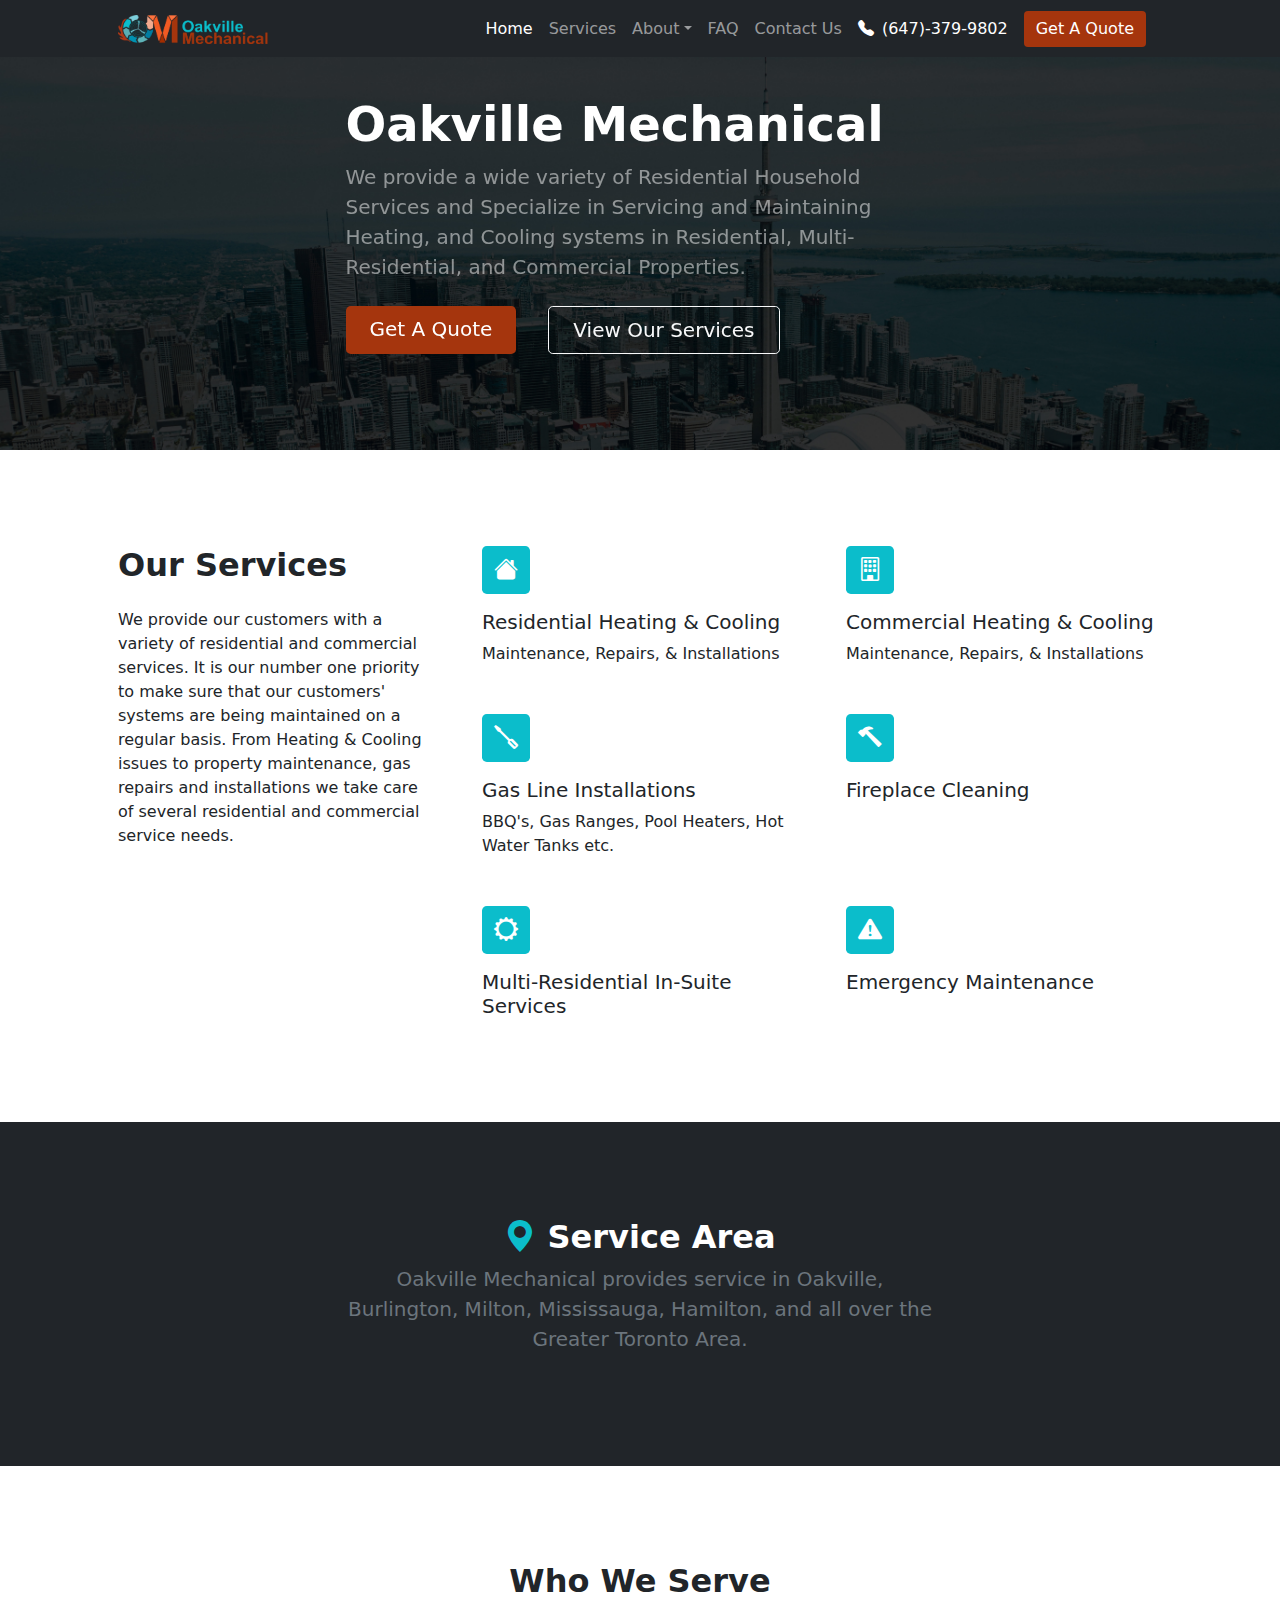
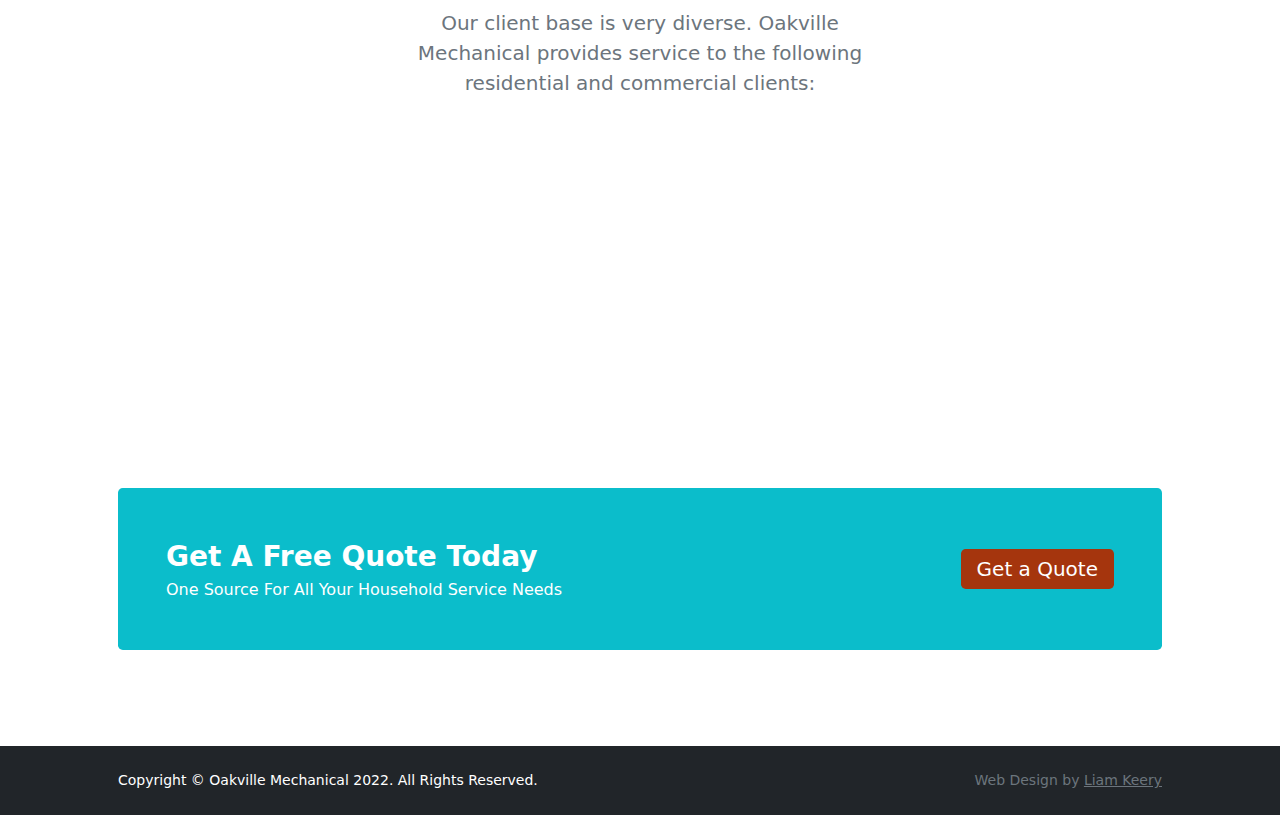
<file: index.html>
<!DOCTYPE html>
<html lang="en">
    <head>
        <meta charset="utf-8" />
        <meta name="viewport" content="width=device-width, initial-scale=1,
            shrink-to-fit=no" />
        <meta name="description" content="Oakville Mechanical provides a wide
            variety of Residential Household Services within the Greater Toronto
            Area.">
        <meta name="keywords" content="oakville, mechanical, hvac, toronto, gta,
            burlington, hamilton, mississauga, technician, insured, heating
            service, cooling service, property maintenance, maintenance,
            emergency hvac, hvac service, oakville mechanical, commercial hvac">
        <meta name="robots" content="index, follow">
        <meta http-equiv="Content-Type" content="text/html; charset=utf-8">
        <meta name="language" content="English">
        <title>Oakville Mechanical | Home</title>
        <!-- Favicon-->
        <link rel="icon" type="image/x-icon" href="assets/favicon.ico" />
        <!-- Bootstrap icons-->
        <link
            href="https://cdn.jsdelivr.net/npm/bootstrap-icons@1.5.0/font/bootstrap-icons.css"
            rel="stylesheet" />
        <!-- Core theme CSS (includes Bootstrap)-->
        <link href="css/styles.css" rel="stylesheet" />
        <!-- Custom CSS -->
        <link rel="stylesheet" href="css/main.css">
        <!-- AOS -->
        <link href="https://unpkg.com/aos@2.3.1/dist/aos.css" rel="stylesheet">
        <script src="https://unpkg.com/aos@2.3.1/dist/aos.js"></script>
    </head>
    <body class="d-flex flex-column h-100">
        <main class="flex-shrink-0">
            <!-- Navigation-->
            <nav class="navbar fixed-top navbar-expand-lg navbar-dark bg-dark
                p-2">
                <div class="container px-5">
                    <a class="navbar-brand" href="index.html">
                        <img class="img-fluid nav-logo"
                            src="images/oakville_mechanical_logo_full.png"
                            alt="Oakville Mechanical">
                    </a>
                    <button class="navbar-toggler" type="button"
                        data-bs-toggle="collapse"
                        data-bs-target="#navbarSupportedContent"
                        aria-controls="navbarSupportedContent"
                        aria-expanded="false" aria-label="Toggle navigation"><span
                            class="navbar-toggler-icon"></span></button>
                    <div class="collapse navbar-collapse"
                        id="navbarSupportedContent">
                        <ul class="navbar-nav ms-auto mb-2 mb-lg-0">
                            <li class="nav-item"><a class="nav-link active"
                                    href="index.html">Home</a></li>
                            <li class="nav-item"><a class="nav-link"
                                    href="index.html#services">Services</a></li>
                            <li class="nav-item dropdown">
                                <a class="nav-link dropdown-toggle"
                                    id="navbarDropdownBlog" href="#"
                                    role="button" data-bs-toggle="dropdown"
                                    aria-expanded="false">About</a>
                                <ul class="dropdown-menu dropdown-menu-end"
                                    aria-labelledby="navbarDropdownBlog">
                                    <li><a class="dropdown-item"
                                            href="index.html#service-area">Service
                                            Area</a></li>
                                    <li><a class="dropdown-item"
                                            href="index.html#clients">Who We
                                            Serve</a></li>
                                </ul>
                            </li>
                            <li class="nav-item"><a class="nav-link"
                                    href="faq.html">FAQ</a></li>
                            <li class="nav-item"><a class="nav-link"
                                    href="contact.html">Contact Us</a></li>
                            <li class="text-white align-items-center d-flex
                                nav-phone"><i class="bi bi-telephone-fill px-2"></i><a
                                    class="text-white phone"
                                    href="tel:6473799802">(647)-379-9802</a></li>
                        </ul>
                        <a class="btn btn-primary mx-3 nav-quote"
                            href="contact.html">Get A Quote</a>

                    </div>
                </div>
            </nav>
            <!-- Header-->
            <header class="py-5" id="hero">
                <div class="container px-5">
                    <div class="row gx-5 align-items-center
                        justify-content-center">
                        <div class="col-lg-8 col-xl-7 col-xxl-6">
                            <div class="my-5 text-center text-xl-start"
                                data-aos="fade-up" data-aos-duration="2000">
                                <h1 class="display-5 fw-bolder text-white mb-2
                                    mt-2">Oakville Mechanical</h1>
                                <p class="lead fw-normal text-white-50 mb-4">We
                                    provide a wide variety of Residential
                                    Household Services and Specialize in
                                    Servicing and Maintaining Heating, and
                                    Cooling systems in Residential,
                                    Multi-Residential, and Commercial
                                    Properties.</p>
                                <div class="d-grid gap-3 d-sm-flex
                                    justify-content-sm-center
                                    justify-content-xl-start">
                                    <a class="btn btn-primary btn-lg px-4
                                        me-sm-3" href="contact.html">Get A Quote</a>
                                    <a class="btn btn-outline-light btn-lg px-4"
                                        href="#services">View Our Services</a>
                                </div>
                            </div>
                        </div>
                        <!-- <div class="col-xl-5 col-xxl-6 d-none d-xl-block text-center"><img class="img-fluid rounded-3 my-5" src="images/toronto.jpg" alt="GTA" /></div> -->
                    </div>
                </div>
            </header>
            <!-- Features section-->
            <section class="py-5" id="services">
                <div class="container px-5 my-5">
                    <div class="row gx-5">
                        <div class="col-lg-4 mb-5 mb-lg-0">
                            <h2 class="fw-bolder mb-4">Our Services</h2>
                            <p>We provide our customers with a variety of
                                residential and commercial services. It is our
                                number one priority to make sure that our
                                customers' systems are being maintained on a
                                regular basis. From Heating & Cooling issues to
                                property maintenance, gas repairs and
                                installations we take care of several
                                residential and commercial service needs.</p>
                        </div>
                        <div class="col-lg-8">
                            <div class="row gx-5 row-cols-1 row-cols-md-2">
                                <div class="col mb-5 h-100">
                                    <div class="feature bg-om bg-gradient
                                        text-white rounded-3 mb-3"><i class="bi
                                            bi-house-fill"></i>
                                    </div>
                                    <h2 class="h5">Residential Heating & Cooling</h2>
                                    <p class="mb-0">Maintenance, Repairs, &amp;
                                        Installations</p>
                                </div>
                                <div class="col mb-5 h-100">
                                    <div class="feature bg-om bg-gradient
                                        text-white rounded-3 mb-3"><i class="bi
                                            bi-building"></i></div>
                                    <h2 class="h5">Commercial Heating & Cooling</h2>
                                    <p class="mb-0">Maintenance, Repairs, &amp;
                                        Installations</p>
                                </div>
                                <div class="col mb-5 mb-md-0 h-100">
                                    <div class="feature bg-om bg-gradient
                                        text-white rounded-3 mb-3"><i class="bi
                                            bi-screwdriver"></i></div>
                                    <h2 class="h5">Gas Line Installations</h2>
                                    <p class="mb-0">BBQ's, Gas Ranges, Pool
                                        Heaters, Hot Water Tanks etc.</p>
                                </div>
                                <div class="col h-100">
                                    <div class="feature bg-om bg-gradient
                                        text-white rounded-3 mb-3"><i class="bi
                                            bi-hammer"></i></div>
                                    <h2 class="h5">Fireplace Cleaning</h2>
                                    
                                </div>
                            </div>
                            <div class="row mt-5 gx-5 row-cols-1 row-cols-md-2">
                                <!-- <div class="col mb-5 h-100">
                                    <div class="feature bg-om bg-gradient
                                        text-white rounded-3 mb-3"><i class="bi
                                            bi-bricks"></i></div>
                                    <h2 class="h5">Fireplace Cleaning</h2>
                                </div>
                                <div class="col mb-5 h-100">
                                    <div class="feature bg-om bg-gradient
                                        text-white rounded-3 mb-3"><i class="bi
                                            bi-droplet-fill"></i></div>
                                    <h2 class="h5">BBQ Cleaning</h5>
                                </div> -->
                                <div class="col mb-5 mb-md-0 h-100">
                                    <div class="feature bg-om bg-gradient
                                        text-white rounded-3 mb-3"><i class="bi
                                            bi-gear-wide"></i></div>
                                    <h2 class="h5">Multi-Residential In-Suite
                                        Services</h2>

                                </div>
                                <div class="col h-100">
                                    <div class="feature bg-om bg-gradient
                                        text-white rounded-3 mb-3"><i class="bi
                                            bi-exclamation-triangle-fill"></i></div>
                                    <h2 class="h5">Emergency Maintenance</h2>
                                </div>
                            </div>
                        </div>
                    </div>
                </div>
            </section>
            <!-- Testimonial section-->
            <div class="py-5 bg-dark" id="service-area">
                <div class="container px-5 my-5">
                    <div class="row gx-5 justify-content-center">
                        <div class="col-lg-10 col-xl-7">
                            <div class="text-center">
                                <h2 class="fw-bolder text-white"><i class="bi
                                        bi-geo-alt-fill" style="color:
                                        #0bbdcb;"></i>&nbsp;Service Area</h2>
                                <p class="lead fw-normal text-muted">Oakville
                                    Mechanical provides service in Oakville,
                                    Burlington, Milton, Mississauga, Hamilton,
                                    and all over the Greater Toronto Area.</p>
                            </div>
                        </div>
                    </div>
                </div>
            </div>
            <!-- Blog preview section-->
            <section class="py-5" id="clients">
                <div class="container px-5 my-5">
                    <div class="row gx-5 justify-content-center">
                        <div class="col-lg-8 col-xl-6">
                            <div class="text-center">
                                <h2 class="fw-bolder">Who We Serve</h2>
                                <p class="lead fw-normal text-muted mb-5">Our
                                    client base is very diverse. Oakville
                                    Mechanical provides service to the following
                                    residential and commercial clients:</p>
                            </div>
                        </div>
                    </div>
                    <div class="row gx-5">
                        <div class="row justify-content-center mb-3">
                            <div class="col-sm-4 mb-3" data-aos="fade-up"
                                data-aos-duration="1000" data-aos-offset="200">
                                <div class="card">
                                    <div class="card-body">
                                        <h5 class="card-title text-center"><i
                                                class="bi bi-check-circle-fill"
                                                style="padding-right: 8px;"></i>Home
                                            Owners</h5>

                                    </div>
                                </div>
                            </div>
                            <div class="col-sm-4" data-aos="fade-up"
                                data-aos-duration="1000" data-aos-offset="200">
                                <div class="card">
                                    <div class="card-body">
                                        <h5 class="card-title text-center"><i
                                                class="bi bi-check-circle-fill"
                                                style="padding-right: 8px;"></i>Business
                                            Owners</h5>

                                    </div>
                                </div>
                            </div>
                        </div>
                        <div class="row justify-content-center mb-3">
                            <div class="col-sm-4 mb-3" data-aos="fade-up"
                                data-aos-duration="1000" data-aos-offset="200">
                                <div class="card">
                                    <div class="card-body">
                                        <h5 class="card-title text-center"><i
                                                class="bi bi-check-circle-fill"
                                                style="padding-right: 8px;"></i>Developers</h5>
                                    </div>
                                </div>
                            </div>
                            <div class="col-sm-4" data-aos="fade-up"
                                data-aos-duration="1000" data-aos-offset="200">
                                <div class="card">
                                    <div class="card-body">
                                        <h5 class="card-title text-center"><i
                                                class="bi bi-check-circle-fill"
                                                style="padding-right: 8px;"></i>Property
                                            Managers</h5>
                                    </div>
                                </div>
                            </div>
                        </div>
                        <div class="row justify-content-center mb-3">
                            <div class="col-sm-4 mb-3" data-aos="fade-up"
                                data-aos-duration="1000" data-aos-offset="200">
                                <div class="card">
                                    <div class="card-body">
                                        <h5 class="card-title text-center"><i
                                                class="bi bi-check-circle-fill"
                                                style="padding-right: 8px;"></i>Facility
                                            Managers</h5>

                                    </div>
                                </div>
                            </div>
                            <div class="col-sm-4" data-aos="fade-up"
                                data-aos-duration="1000" data-aos-offset="200">
                                <div class="card">
                                    <div class="card-body">
                                        <h5 class="card-title text-center"><i
                                                class="bi bi-check-circle-fill"
                                                style="padding-right: 8px;"></i>High-Rise
                                            Residential</h5>

                                    </div>
                                </div>
                            </div>
                        </div>
                    </div>
                    <!-- Call to action-->
                    <aside class="bg-om bg-gradient rounded-3 p-4 p-sm-5 mt-5">
                        <div class="d-flex align-items-center
                            justify-content-between flex-column flex-xl-row
                            text-center text-xl-start">
                            <div class="mb-4 mb-xl-0">
                                <div class="fs-3 fw-bold text-white">Get A Free
                                    Quote Today</div>
                                <div class="text-white">One Source For All Your
                                    Household Service Needs</div>
                            </div>
                            <div class="ms-xl-4">
                                <a href="contact.html" class="btn-lg
                                    btn-primary" style="text-decoration: none;"
                                    id="button-newsletter">Get a Quote</a>
                            </div>
                        </div>
                    </aside>
                </div>
            </section>
        </main>
        <!-- Footer-->
        <footer class="bg-dark py-4 mt-auto">
            <div class="container px-5">
                <div class="row align-items-center justify-content-between
                    flex-column flex-sm-row">
                    <div class="col-auto"><div class="small m-0 text-white">Copyright
                            &copy; Oakville Mechanical 2022. All Rights
                            Reserved.</div></div>
                    <div class="col-auto">
                        <!-- <a class="link-light small" href="#!">Privacy</a>
                        <span class="text-white mx-1">&middot;</span>
                        <a class="link-light small" href="#!">Terms</a>
                        <span class="text-white mx-1">&middot;</span>
                        <a class="link-light small" href="#!">Contact</a> -->
                        <div class="small m-0 text-muted">Web Design by <a
                                class="text-muted" href="http://liamkeery.com">Liam
                                Keery</a></div>
                    </div>
                </div>
            </div>
        </footer>
        <!-- Bootstrap core JS-->
        <script
            src="https://cdn.jsdelivr.net/npm/bootstrap@5.1.3/dist/js/bootstrap.bundle.min.js"></script>
        <!-- Core theme JS-->
        <script src="js/scripts.js"></script>
        <!-- AOS -->
        <script>
            AOS.init();
        </script>
    </body>
</html>
</file>
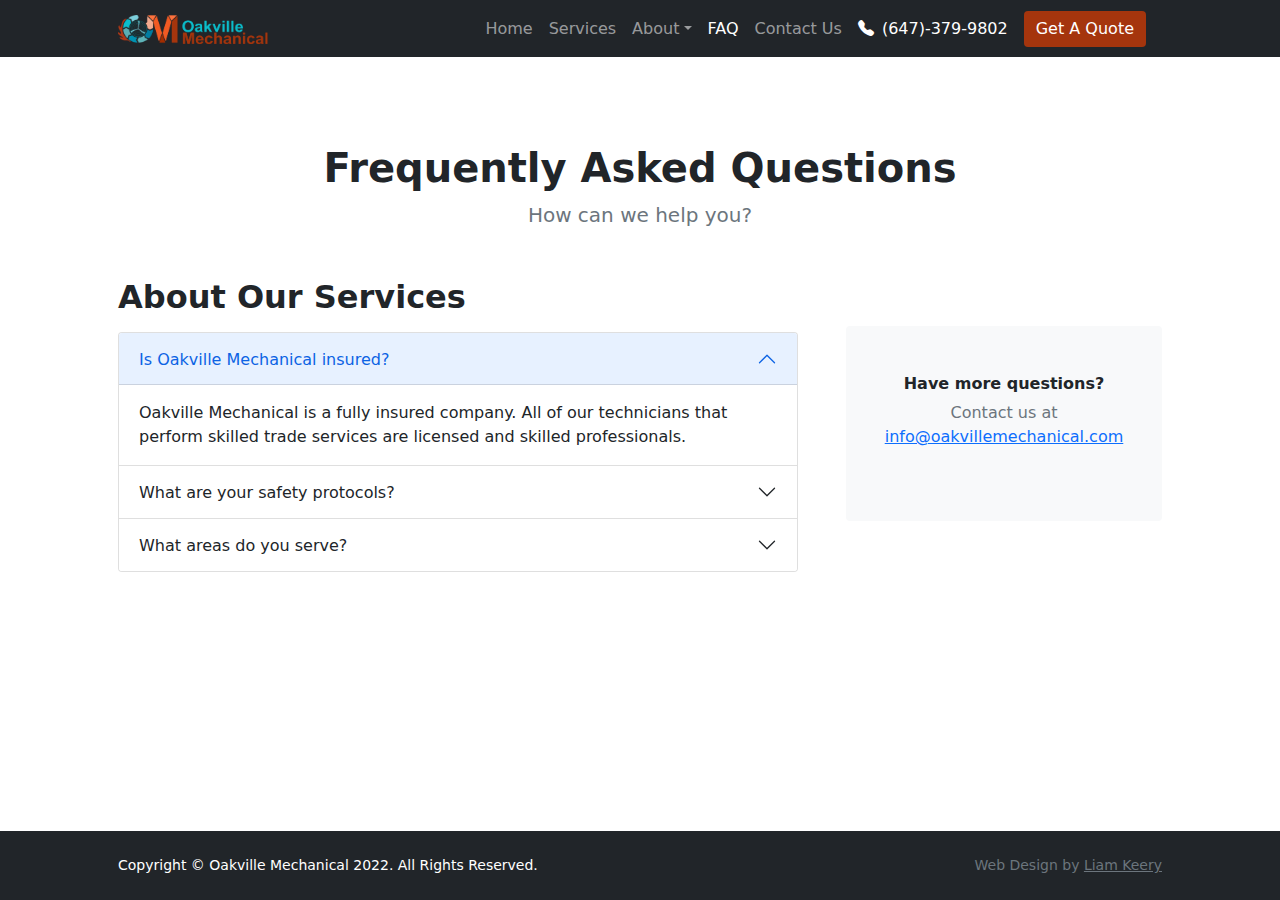
<file: faq.html>
<!DOCTYPE html>
<html lang="en">
    <head>
        <meta charset="utf-8" />
        <meta name="viewport" content="width=device-width, initial-scale=1,
            shrink-to-fit=no" />
        <meta name="description" content="Oakville Mechanical provides a wide
            variety of Residential Household Services within the Greater Toronto
            Area.">
        <meta name="keywords" content="oakville, mechanical, hvac, toronto, gta,
            burlington, hamilton, mississauga, technician, insured, heating
            service, cooling service, property maintenance, maintenance,
            emergency hvac, hvac service, oakville mechanical, bbq, bbq
            cleaning, fireplace cleaning, commercial hvac">
        <meta name="robots" content="index, follow">
        <meta http-equiv="Content-Type" content="text/html; charset=utf-8">
        <meta name="language" content="English">
        <title>Oakville Mechanical | FAQ</title>
        <!-- Favicon-->
        <link rel="icon" type="image/x-icon" href="assets/favicon.ico" />
        <!-- Bootstrap icons-->
        <link
            href="https://cdn.jsdelivr.net/npm/bootstrap-icons@1.5.0/font/bootstrap-icons.css"
            rel="stylesheet" />
        <!-- Core theme CSS (includes Bootstrap)-->
        <link href="css/styles.css" rel="stylesheet" />
        <!-- Custom CSS -->
        <link rel="stylesheet" href="css/main.css">
        <!-- AOS -->
        <link href="https://unpkg.com/aos@2.3.1/dist/aos.css" rel="stylesheet">
        <script src="https://unpkg.com/aos@2.3.1/dist/aos.js"></script>
    </head>
    <body class="d-flex flex-column h-100">
        <main class="flex-shrink-0">
            <!-- Navigation-->
            <nav class="navbar fixed-top navbar-expand-lg navbar-dark bg-dark
                p-2">
                <div class="container px-5">
                    <a class="navbar-brand" href="index.html">
                        <img class="img-fluid nav-logo"
                            src="images/oakville_mechanical_logo_full.png"
                            alt="Oakville Mechanical">
                    </a>
                    <button class="navbar-toggler" type="button"
                        data-bs-toggle="collapse"
                        data-bs-target="#navbarSupportedContent"
                        aria-controls="navbarSupportedContent"
                        aria-expanded="false" aria-label="Toggle navigation"><span
                            class="navbar-toggler-icon"></span></button>
                    <div class="collapse navbar-collapse"
                        id="navbarSupportedContent">
                        <ul class="navbar-nav ms-auto mb-2 mb-lg-0">
                            <li class="nav-item"><a class="nav-link"
                                    href="index.html">Home</a></li>
                            <li class="nav-item"><a class="nav-link"
                                    href="index.html#services">Services</a></li>
                            <li class="nav-item dropdown">
                                <a class="nav-link dropdown-toggle"
                                    id="navbarDropdownBlog" href="#"
                                    role="button" data-bs-toggle="dropdown"
                                    aria-expanded="false">About</a>
                                <ul class="dropdown-menu dropdown-menu-end"
                                    aria-labelledby="navbarDropdownBlog">
                                    <li><a class="dropdown-item"
                                            href="index.html#service-area">Service
                                            Area</a></li>
                                    <li><a class="dropdown-item"
                                            href="index.html#clients">Who We
                                            Serve</a></li>
                                </ul>
                            </li>
                            <li class="nav-item"><a class="nav-link active"
                                    href="faq.html">FAQ</a></li>
                            <li class="nav-item"><a class="nav-link"
                                    href="contact.html">Contact Us</a></li>
                            <li class="text-white align-items-center d-flex"><i
                                    class="bi bi-telephone-fill px-2"></i><a
                                    class="text-white phone"
                                    href="tel:6473799802">(647)-379-9802</a></li>
                        </ul>
                        <a class="btn btn-primary mx-3" href="contact.html">Get
                            A Quote</a>

                    </div>
                </div>
            </nav>
            <!-- Page Content-->
            <section class="py-5 mt-5">
                <div class="container px-5 my-5">
                    <div class="text-center mb-5">
                        <h1 class="fw-bolder">Frequently Asked Questions</h1>
                        <p class="lead fw-normal text-muted mb-0">How can we
                            help you?</p>
                    </div>
                    <div class="row gx-5">
                        <div class="col-xl-8">
                            <!-- FAQ Accordion 1-->
                            <h2 class="fw-bolder mb-3">About Our Services</h2>
                            <div class="accordion mb-5" id="accordionExample">
                                <div class="accordion-item">
                                    <h3 class="accordion-header"
                                        id="headingOne"><button
                                            class="accordion-button"
                                            type="button"
                                            data-bs-toggle="collapse"
                                            data-bs-target="#collapseOne"
                                            aria-expanded="true"
                                            aria-controls="collapseOne">Is
                                            Oakville Mechanical insured?</button></h3>
                                    <div class="accordion-collapse collapse
                                        show" id="collapseOne"
                                        aria-labelledby="headingOne"
                                        data-bs-parent="#accordionExample">
                                        <div class="accordion-body">
                                            Oakville Mechanical is a fully
                                            insured company. All of our
                                            technicians that perform skilled
                                            trade services are licensed and
                                            skilled professionals.
                                        </div>
                                    </div>
                                </div>
                                <div class="accordion-item">
                                    <h3 class="accordion-header"
                                        id="headingTwo"><button
                                            class="accordion-button collapsed"
                                            type="button"
                                            data-bs-toggle="collapse"
                                            data-bs-target="#collapseTwo"
                                            aria-expanded="false"
                                            aria-controls="collapseTwo">What are
                                            your safety protocols?</button></h3>
                                    <div class="accordion-collapse collapse"
                                        id="collapseTwo"
                                        aria-labelledby="headingTwo"
                                        data-bs-parent="#accordionExample">
                                        <div class="accordion-body">
                                            At Oakville Mechanical, we
                                            constantly review and enhance our
                                            safety policies to ensure that our
                                            employees are performing their
                                            duties according to the Occupational
                                            Health and Safety Act.
                                        </div>
                                    </div>
                                </div>
                                <div class="accordion-item">
                                    <h3 class="accordion-header"
                                        id="headingThree"><button
                                            class="accordion-button collapsed"
                                            type="button"
                                            data-bs-toggle="collapse"
                                            data-bs-target="#collapseThree"
                                            aria-expanded="false"
                                            aria-controls="collapseThree">What
                                            areas do you serve?</button></h3>
                                    <div class="accordion-collapse collapse"
                                        id="collapseThree"
                                        aria-labelledby="headingThree"
                                        data-bs-parent="#accordionExample">
                                        <div class="accordion-body">
                                            Oakville Mechanical provides service
                                            in Oakville, Burlington, Milton,
                                            Mississauga, Hamilton, and all over
                                            the Greater Toronto Area.
                                        </div>
                                    </div>
                                </div>
                            </div>
                        </div>
                        <div class="col-xl-4">
                            <div class="card border-0 bg-light mt-xl-5">
                                <div class="card-body p-4 py-lg-5">
                                    <div class="d-flex align-items-center
                                        justify-content-center">
                                        <div class="text-center">
                                            <div class="h6 fw-bolder">Have more
                                                questions?</div>
                                            <p class="text-muted mb-4">
                                                Contact us at
                                                <br />
                                                <a href="mailto:info@oakvillemechanical.com">info@oakvillemechanical.com</a>
                                            </p>
                                            <!-- <div class="h6 fw-bolder">Follow us</div>
                                            <a class="fs-5 px-2 link-dark"
                                                href="#!"><i class="bi-twitter"></i></a>
                                            <a class="fs-5 px-2 link-dark"
                                                href="#!"><i
                                                    class="bi-facebook"></i></a>
                                            <a class="fs-5 px-2 link-dark"
                                                href="#!"><i
                                                    class="bi-linkedin"></i></a>
                                            <a class="fs-5 px-2 link-dark"
                                                href="#!"><i class="bi-youtube"></i></a>
                                        </div> -->
                                    </div>
                                </div>
                            </div>
                        </div>
                    </div>
                </div>
            </section>
        </main>
        <!-- Footer-->
        <footer class="bg-dark py-4 mt-auto">
            <div class="container px-5">
                <div class="row align-items-center justify-content-between
                    flex-column flex-sm-row">
                    <div class="col-auto"><div class="small m-0 text-white">Copyright
                            &copy; Oakville Mechanical 2022. All Rights
                            Reserved.</div></div>
                    <div class="col-auto">
                        <!-- <a class="link-light small" href="#!">Privacy</a>
                        <span class="text-white mx-1">&middot;</span>
                        <a class="link-light small" href="#!">Terms</a>
                        <span class="text-white mx-1">&middot;</span>
                        <a class="link-light small" href="#!">Contact</a> -->
                        <div class="small m-0 text-muted">Web Design by <a
                                class="text-muted" href="http://liamkeery.com">Liam
                                Keery</a></div>
                    </div>
                </div>
            </div>
        </footer>
        <!-- Bootstrap core JS-->
        <script
            src="https://cdn.jsdelivr.net/npm/bootstrap@5.1.3/dist/js/bootstrap.bundle.min.js"></script>
        <!-- Core theme JS-->
        <script src="js/scripts.js"></script>
        <!-- AOS -->
        <script>
            AOS.init();
        </script>
    </body>
</html>
</file>
<file: css/main.css>
html {
    scroll-behavior: smooth;
  }

.nav-logo {
    max-width: 150px;
}

.btn-primary {
    background: #a5350d !important;
    border: 0 !important;
}

.bi-check-circle-fill {
    color: green !important;
}

#hero {
    background:url('/images/toronto.jpg');
    background-size: cover;
    background-position: top;
}

.phone {
    text-decoration: none;
}

.phone:hover {
    text-decoration: underline;
}

.bg-om {
    background: #0bbdcb !important;
}

/* Extra small devices (phones, 600px and down) */
@media only screen and (max-width: 600px) {
    .nav-phone {
        padding-top: 8px !important;
        padding-bottom: 8px !important;
    }

    .nav-quote {
        margin-bottom: 16px !important;
    }
}
</file>
